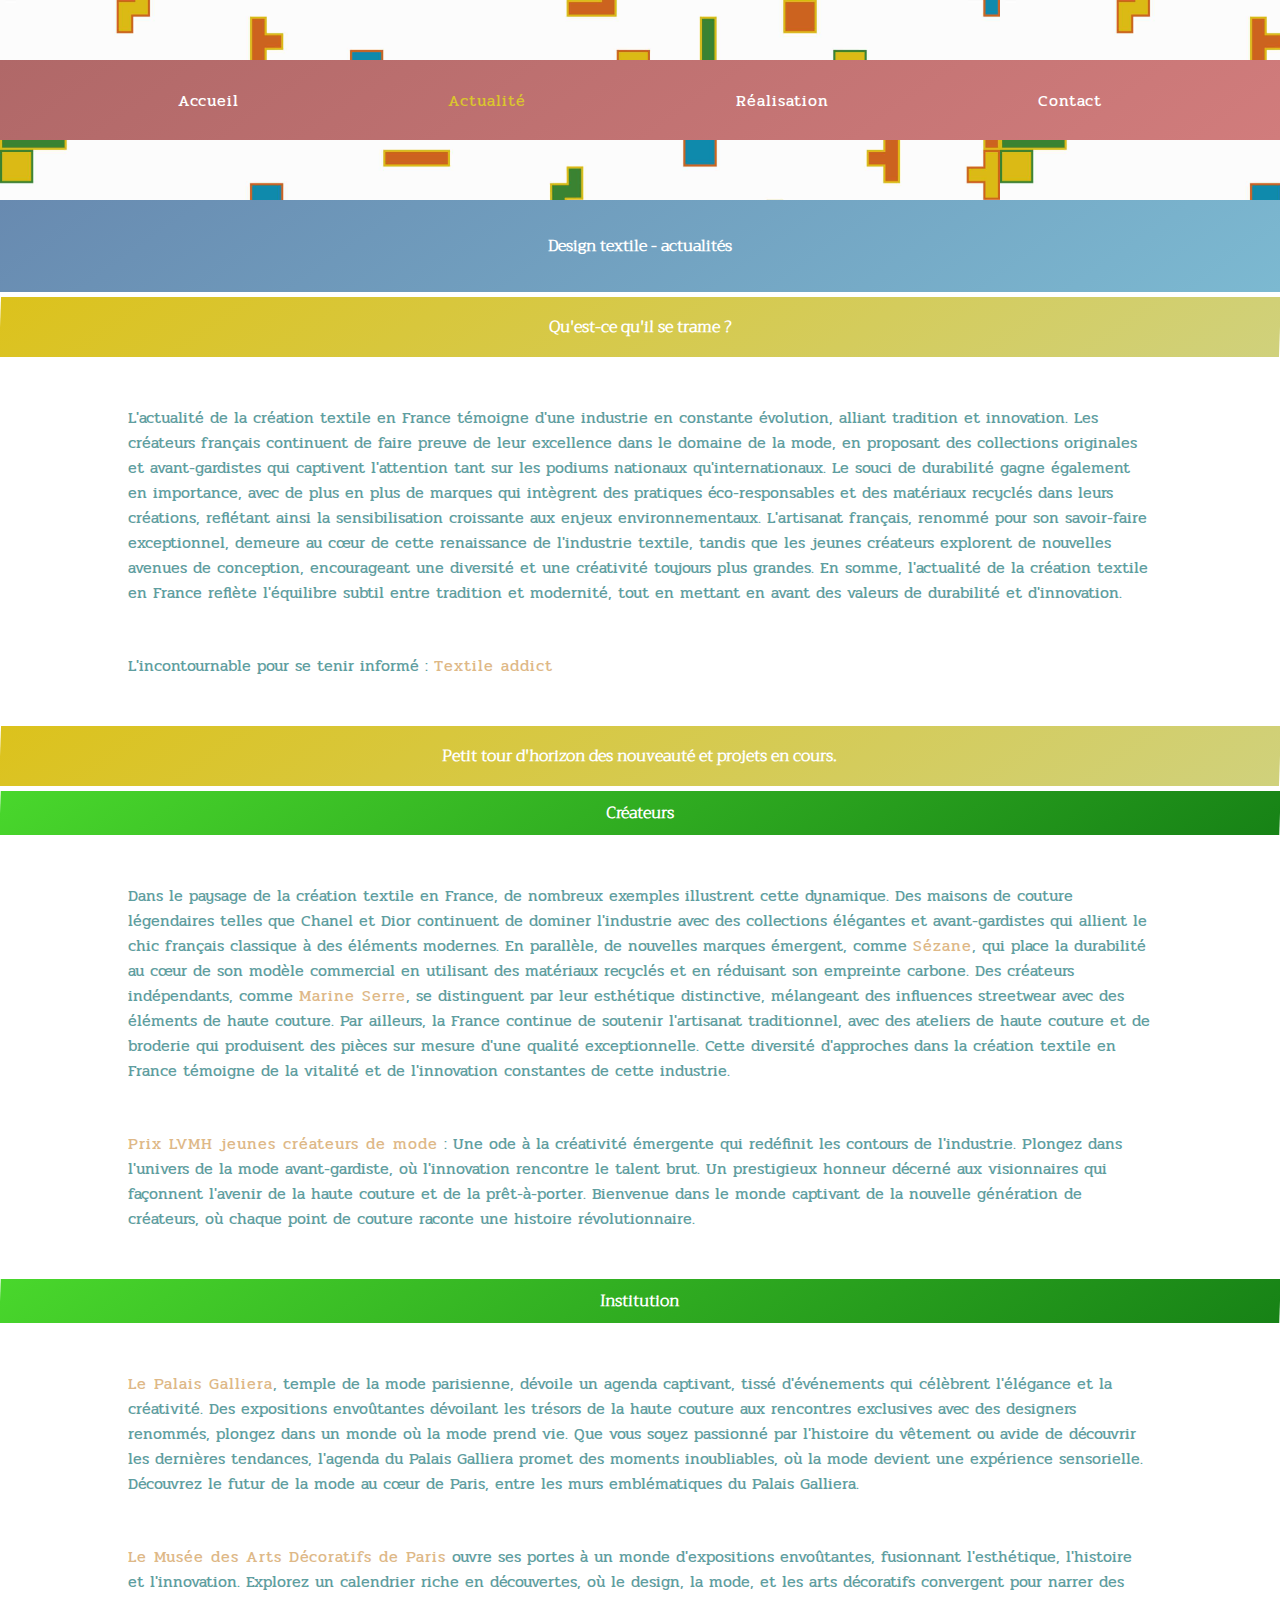
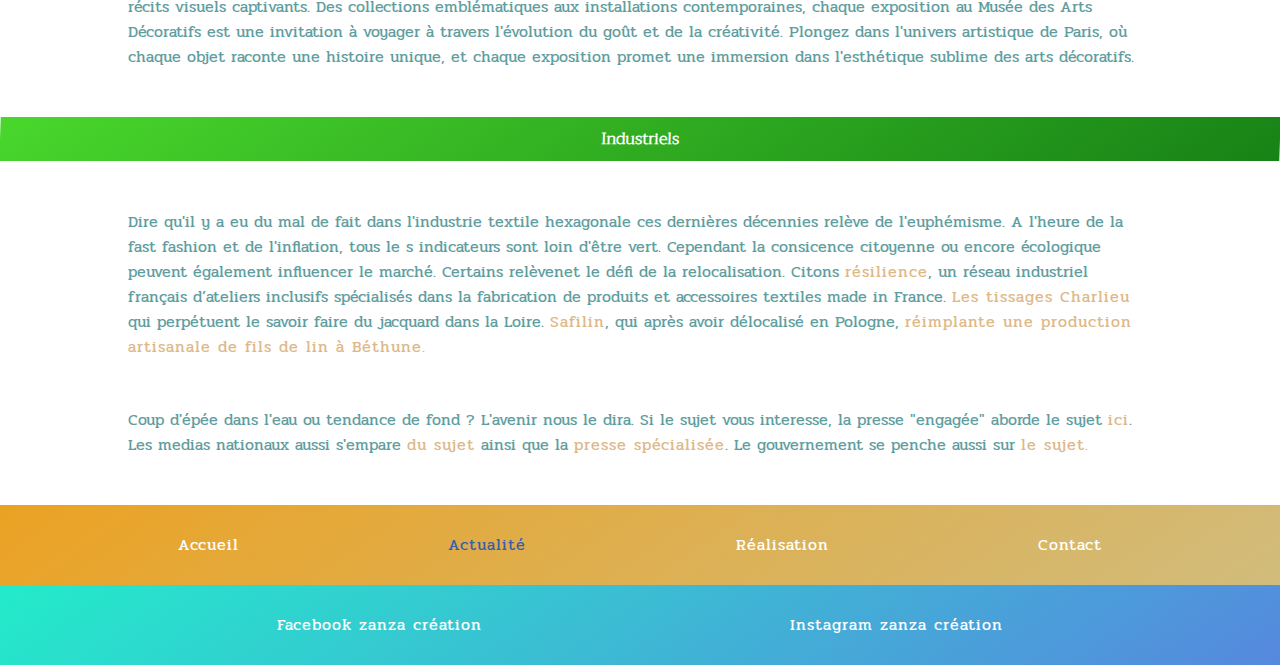
<file: actualite.html>
<!DOCTYPE html>
<html lang="fr">

    <head>
        <meta charset="UTF-8">
        <meta name="viewport" content="width=device-width, initial-scale=1.0">
        <meta name="description" content="Blog sur le design textile et le circuit court">
        <title>Design textile & Made in France</title>
        <link rel="stylesheet" href="fansite.css">
    </head>

    <body id="actualite">

        <header>
            <nav>
                <ul>
                    <li><a class="accueil" href="index.html">Accueil</a></li>
                    <li><a class="actualite" href="actualite.html">Actualité</a></li>
                    <li><a class="realisation" href="realisations.html">Réalisation</a></li>
                    <li><a class="contact" href="contact.html">Contact</a></li>
                </ul>
            </nav>
        </header>

        <main>
            <h1>Design textile - actualités</h1>

            <h2>Qu'est-ce qu'il se trame ?</h2>

            <p>
                L'actualité de la création textile en France témoigne d'une industrie en constante évolution, alliant tradition et innovation. Les créateurs français continuent de faire preuve de leur excellence dans le domaine de la mode, en proposant des collections originales et avant-gardistes qui captivent l'attention tant sur les podiums nationaux qu'internationaux. Le souci de durabilité gagne également en importance, avec de plus en plus de marques qui intègrent des pratiques éco-responsables et des matériaux recyclés dans leurs créations, reflétant ainsi la sensibilisation croissante aux enjeux environnementaux. L'artisanat français, renommé pour son savoir-faire exceptionnel, demeure au cœur de cette renaissance de l'industrie textile, tandis que les jeunes créateurs explorent de nouvelles avenues de conception, encourageant une diversité et une créativité toujours plus grandes. En somme, l'actualité de la création textile en France reflète l'équilibre subtil entre tradition et modernité, tout en mettant en avant des valeurs de durabilité et d'innovation.
            </p>
            <p>
            L'incontournable pour se tenir informé : <a href="https://textileaddict.me/" target="_blank">Textile addict</a>
            </p>
            <h2>Petit tour d'horizon des nouveauté et projets en cours.</h2>

            <h3>Créateurs</h3>

            <p>Dans le paysage de la création textile en France, de nombreux exemples illustrent cette dynamique. Des maisons de couture légendaires telles que Chanel et Dior continuent de dominer l'industrie avec des collections élégantes et avant-gardistes qui allient le chic français classique à des éléments modernes. En parallèle, de nouvelles marques émergent, comme <a href="https://www.sezane.com/fr" target="_blank">Sézane</a>, qui place la durabilité au cœur de son modèle commercial en utilisant des matériaux recyclés et en réduisant son empreinte carbone. Des créateurs indépendants, comme <a href="https://www.marineserre.com/fr" target="_blank">Marine Serre</a>, se distinguent par leur esthétique distinctive, mélangeant des influences streetwear avec des éléments de haute couture. Par ailleurs, la France continue de soutenir l'artisanat traditionnel, avec des ateliers de haute couture et de broderie qui produisent des pièces sur mesure d'une qualité exceptionnelle. Cette diversité d'approches dans la création textile en France témoigne de la vitalité et de l'innovation constantes de cette industrie.</p>

            <p><a href="https://www.lvmh.fr/groupe/engagements/leadership-entrepreneuriat/prix-lvmh-jeunes-createurs-de-mode-initiative-lvmh/" target="_blank">Prix LVMH jeunes créateurs de mode</a> : Une ode à la créativité émergente qui redéfinit les contours de l'industrie. Plongez dans l'univers de la mode avant-gardiste, où l'innovation rencontre le talent brut. Un prestigieux honneur décerné aux visionnaires qui façonnent l'avenir de la haute couture et de la prêt-à-porter. Bienvenue dans le monde captivant de la nouvelle génération de créateurs, où chaque point de couture raconte une histoire révolutionnaire.</p>

            <h3>Institution</h3>

            <p><a href="https://www.palaisgalliera.paris.fr/fr/activites/agenda-des-activit%C3%A9s" target="_blank">Le Palais Galliera</a>, temple de la mode parisienne, dévoile un agenda captivant, tissé d'événements qui célèbrent l'élégance et la créativité. Des expositions envoûtantes dévoilant les trésors de la haute couture aux rencontres exclusives avec des designers renommés, plongez dans un monde où la mode prend vie. Que vous soyez passionné par l'histoire du vêtement ou avide de découvrir les dernières tendances, l'agenda du Palais Galliera promet des moments inoubliables, où la mode devient une expérience sensorielle. Découvrez le futur de la mode au cœur de Paris, entre les murs emblématiques du Palais Galliera.</p>

            <p>
            <a href="https://madparis.fr/?page=expo-actu"  target="_blank">Le Musée des Arts Décoratifs de Paris</a>  ouvre ses portes à un monde d'expositions envoûtantes, fusionnant l'esthétique, l'histoire et l'innovation. Explorez un calendrier riche en découvertes, où le design, la mode, et les arts décoratifs convergent pour narrer des récits visuels captivants. Des collections emblématiques aux installations contemporaines, chaque exposition au Musée des Arts Décoratifs est une invitation à voyager à travers l'évolution du goût et de la créativité. Plongez dans l'univers artistique de Paris, où chaque objet raconte une histoire unique, et chaque exposition promet une immersion dans l'esthétique sublime des arts décoratifs.
            </p>

            <h3>Industriels</h3>

            <p>
                Dire qu'il y a eu du mal de fait dans l'industrie textile hexagonale ces dernières décennies relève de l'euphémisme. A l'heure de la fast fashion et de l'inflation, tous le s indicateurs sont loin d'être vert. Cependant la consicence citoyenne ou encore écologique peuvent également influencer le marché. Certains relèvenet le défi de la relocalisation.
                Citons <a href="https://resilience.fr/la-relocalisation-de-lindustrie-textile-en-france-tendances-et-chiffres-cles/#:~:text=Selon%20les%20donn%C3%A9es%20du%20minist%C3%A8re,objectif%20du%20plan%20France%20Relance." target="_blank">résilience</a>, un réseau industriel français d’ateliers inclusifs spécialisés dans la fabrication de produits et accessoires textiles made in France. <a href="https://tissagesdecharlieu.fr/" target="_blank">Les tissages Charlieu</a> qui perpétuent le savoir faire du jacquard dans la Loire. <a href="https://www.safilin.fr/" target="_blank">Safilin</a>, qui après avoir délocalisé en Pologne, <a href="https://www.lavoixdunord.fr/1180631/article/2022-05-17/safilin-produit-du-fil-de-lin-bethune-un-retour-historique-dans-les-hauts-de" target="_blank">réimplante une production artisanale de fils de lin à Béthune.</a>
            </p>
            <p>
                Coup d'épée dans l'eau ou tendance de fond ? L'avenir nous le dira. Si le sujet vous interesse,  la presse "engagée" aborde le sujet
                <a href="https://www.carenews.com/carenews-info/news/la-relocalisation-de-la-mode-en-france-est-elle-une-solution-durable" target="_blank">
                    ici</a>. Les medias nationaux aussi s'empare
                    <a href="https://www.francetvinfo.fr/replay-jt/france-3/19-20/relocalisation-un-retour-massif-du-textile-en-france_5469777.html" target="_blank">
                    du sujet</a> ainsi que la 
                    <a href="https://fashionunited.fr/actualite/business/l-industrie-textile-francaise-peut-elle-etre-relocalisee/2021122728655" target="_blank">
                    presse spécialisée</a>. Le gouvernement se penche aussi sur 
                    <a href="https://www.economie.gouv.fr/industrie-cinq-objets-quotidien-relocalises-france#" target="_blank">
                    le sujet.</a>
            </p>

        </main>

        <footer>
            <nav id="foot1">
                <ul>
                    <li><a class="accueil" href="index.html">Accueil</a></li>
                    <li><a class="actualite" href="actualite.html">Actualité</a></li>
                    <li><a class="realisation" href="realisations.html">Réalisation</a></li>
                    <li><a class="contact" href="contact.html">Contact</a></li>
                </ul>
            </nav>
            
            <nav id="foot2">
                <ul>
                    <li><a href="https://www.facebook.com/zanzacreation/">Facebook zanza création</a></li>
                    <li><a href="https://www.instagram.com/zanzacreation/">Instagram zanza création</a></li>

                </ul>
            </nav>
        </footer>

    </body>
    
</html>
</file>
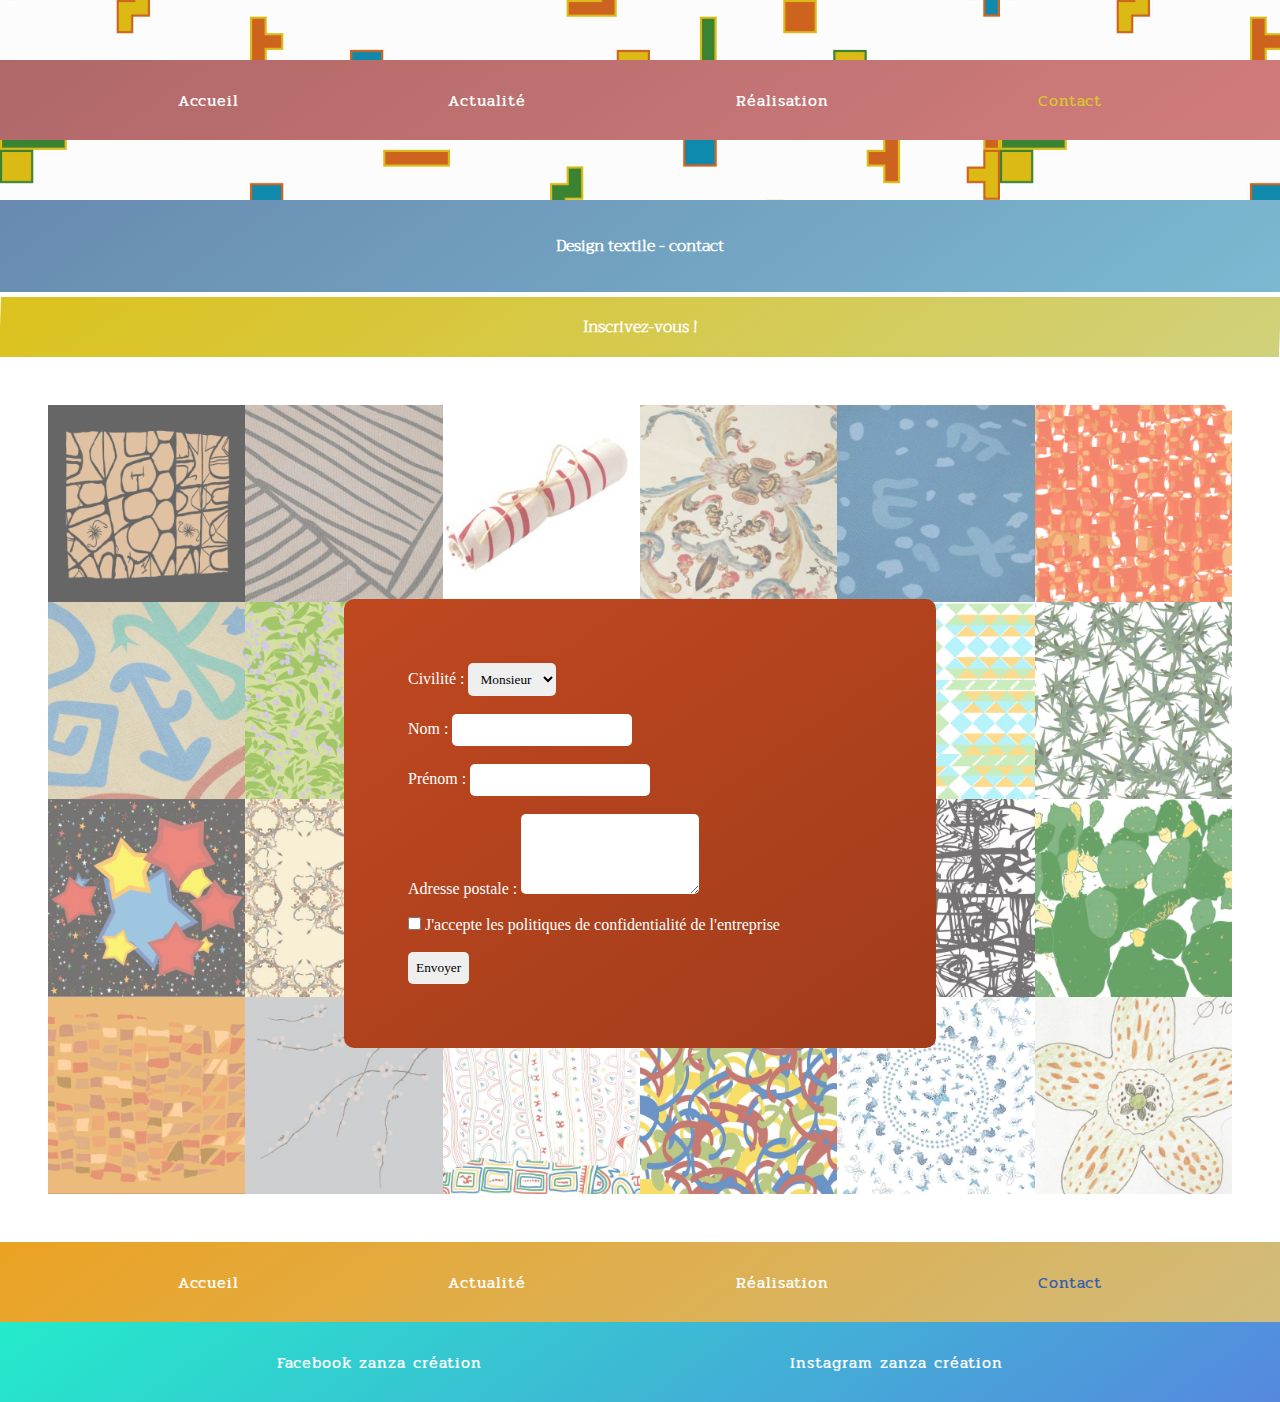
<file: contact.html>
<!DOCTYPE html>
<html lang="fr">

    <head>
        <meta charset="UTF-8">
        <meta name="viewport" content="width=device-width, initial-scale=1.0">
        <title>Design textile</title>
        <link rel="stylesheet" href="fansite.css">
    </head>

    <body id="contact">

        <header>
            <nav>
                <ul>
                    <li><a class="accueil" href="index.html">Accueil</a></li>
                    <li><a class="actualite" href="actualite.html">Actualité</a></li>
                    <li><a class="realisation" href="realisations.html">Réalisation</a></li>
                    <li><a class="contact" href="contact.html">Contact</a></li>
                </ul>
            </nav>
        </header>

        <main>

            <h1>Design textile - contact</h1>

            <h2>Inscrivez-vous !</h2>

            <div class="superpose">

                <section id="under">

                    <div class="grid">
                        <img src="images/grid-pict/alveole.png" alt="">
                    </div>

                    <div class="grid">
                        <img src="images/grid-pict/aux-champs.jpg" alt="">
                    </div>

                    <div class="grid">
                        <img src="images/grid-pict/canope-servietter.jpg" alt="">
                    </div>

                    <div class="grid">
                        <img src="images/grid-pict/coimbra.jpg" alt="">
                    </div>

                    <div class="grid">
                        <img src="images/grid-pict/constelle.jpg" alt="">
                    </div>

                    <div class="grid">
                        <img src="images/grid-pict/damier.png" alt="">
                    </div>

                    <div class="grid">
                        <img src="images/grid-pict/paille.jpg" alt="">
                    </div>

                    <div class="grid">
                        <img src="images/grid-pict/USTICA motifs-06.jpg" alt="">
                    </div>

                    <div class="grid">
                        <img src="images/grid-pict/canope.png" alt="">
                    </div>

                    <div class="grid">
                        <img src="images/grid-pict/constelle.png" alt="">
                    </div>

                    <div class="grid">
                        <img src="images/grid-pict/triangle-2.jpg" alt="">
                    </div>

                    <div class="grid">
                        <img src="images/grid-pict/aloes.jpg" alt="">
                    </div>

                    <div class="grid">                
                        <img src="images/grid-pict/bang-noir.jpg" alt="">
                    </div>

                    <div class="grid">
                        <img src="images/grid-pict/coimbra-40x40-cm.jpg" alt="">
                    </div>

                    <div class="grid">
                        <img src="images/grid-pict/colonnes.jpg" alt="">
                    </div>

                    <div class="grid">
                        <img src="images/grid-pict/damier-3.jpg" alt="">
                    </div>

                    <div class="grid">
                        <img src="images/grid-pict/griffe-2.jpg" alt="">
                    </div>

                    <div class="grid">
                        <img src="images/grid-pict/cactus.jpg" alt="">
                    </div>

                    <div class="grid">
                        <img src="images/grid-pict/camaieu-orange.jpg" alt="">
                    </div>

                    <div class="grid">
                        <img src="images/grid-pict/cerisier.jpg" alt="">
                    </div>

                    <div class="grid">
                        <img src="images/grid-pict/ete-blanc.jpg" alt="">  
                    </div>
                        
                    <div class="grid">
                        <img src="images/grid-pict/festival.jpg" alt="">
                    </div>

                    <div class="grid">
                        <img src="images/grid-pict/noria-3.jpg" alt="">
                    </div>

                    <div class="grid">
                        <img src="images/grid-pict/orcostemon.jpeg" alt="">
                    </div>

                </section>

                <form action="traitement_formulaire.php" method="post">
                    <label for="civilite">Civilité :</label>
                    <select id="civilite" name="civilite">
                        <option value="M.">Monsieur</option>
                        <option value="Mme">Madame</option>
                        <option value="Autre">Autre</option>
                    </select><br><br>

                    <label for="nom">Nom :</label>
                    <input type="text" id="nom" name="nom" required><br><br>

                    <label for="prenom">Prénom :</label>
                    <input type="text" id="prenom" name="prenom" required><br><br>

                    <label for="adresse">Adresse postale :</label>
                    <textarea id="adresse" name="adresse" rows="4" required></textarea><br><br>

                    <input type="checkbox" id="confidentialite" name="confidentialite" required>
                    <label for="confidentialite">J'accepte les politiques de confidentialité de l'entreprise</label><br><br>

                    <input type="submit" value="Envoyer">
                </form>

            </div>

        </main>

        <footer>
            <nav id="foot1">
                <ul>
                    <li><a class="accueil" href="index.html">Accueil</a></li>
                    <li><a class="actualite" href="actualite.html">Actualité</a></li>
                    <li><a class="realisation" href="realisations.html">Réalisation</a></li>
                    <li><a class="contact" href="contact.html">Contact</a></li>
                </ul>
            </nav>
            
            <nav id="foot2">
                <ul>
                    <li><a href="https://www.facebook.com/zanzacreation/">Facebook zanza création</a></li>
                    <li><a href="https://www.instagram.com/zanzacreation/">Instagram zanza création</a></li>
                </ul>
            </nav>
        </footer>

    </body>

</html>
</file>
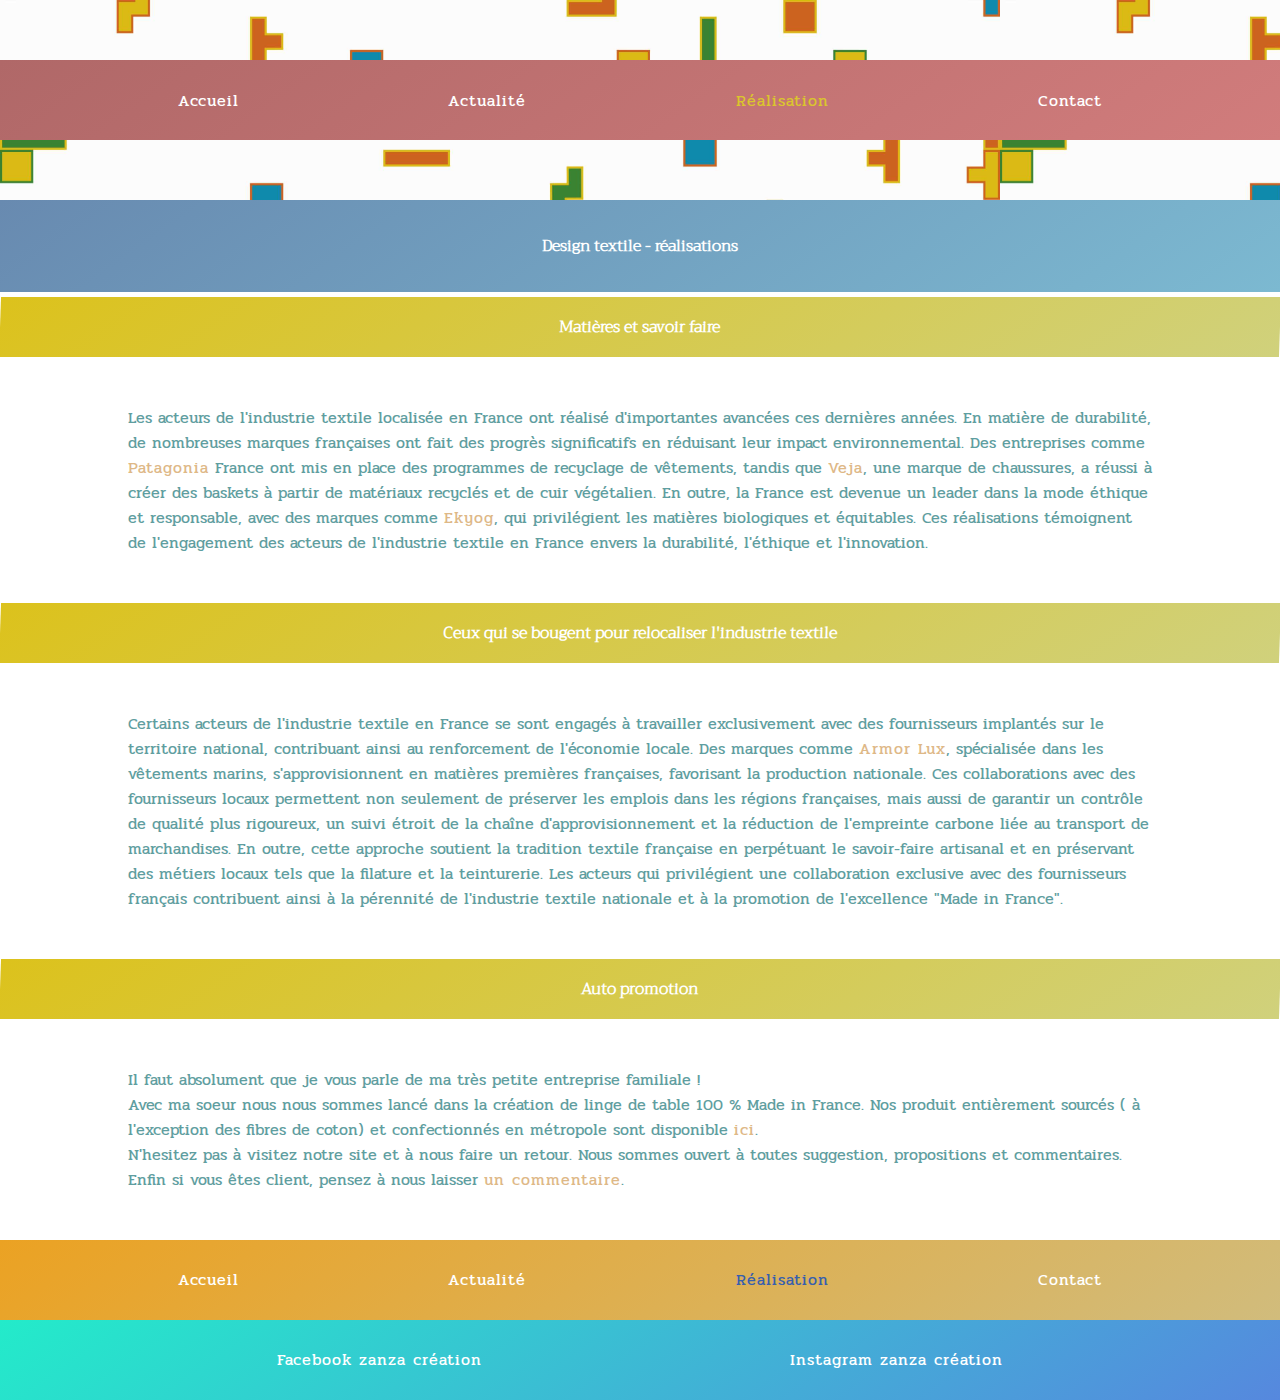
<file: realisations.html>
<!DOCTYPE html>
<html lang="fr">

    <head>
        <meta charset="UTF-8">
        <meta name="viewport" content="width=device-width, initial-scale=1.0">
        <meta name="description" content="Blog sur le design textile et le circuit court">
        <title>Design textile & Made in France</title>
        <link rel="stylesheet" href="fansite.css">
    </head>

    <body id="realisation">

        <header>
            <nav>
                <ul>
                    <li><a class="accueil" href="index.html">Accueil</a></li>
                    <li><a class="actualite" href="actualite.html">Actualité</a></li>
                    <li><a class="realisation" href="realisations.html">Réalisation</a></li>
                    <li><a class="contact" href="contact.html">Contact</a></li>
                </ul>
            </nav>
        </header>

        <main>

        <h1>Design textile - réalisations</h1>

        <h2>Matières et savoir faire</h2>
       
        <p>Les acteurs de l'industrie textile localisée en France ont réalisé d'importantes avancées ces dernières années. En matière de durabilité, de nombreuses marques françaises ont fait des progrès significatifs en réduisant leur impact environnemental. Des entreprises comme <a href="https://eu.patagonia.com/fr/fr/home/" target="_blank">Patagonia</a> France ont mis en place des programmes de recyclage de vêtements, tandis que <a href="https://www.veja-store.com/fr_fr/" target="_blank">Veja</a>, une marque de chaussures, a réussi à créer des baskets à partir de matériaux recyclés et de cuir végétalien. En outre, la France est devenue un leader dans la mode éthique et responsable, avec des marques comme <a href="https://www.ekyog.com/fr/" target="_blank">Ekyog</a>, qui privilégient les matières biologiques et équitables. Ces réalisations témoignent de l'engagement des acteurs de l'industrie textile en France envers la durabilité, l'éthique et l'innovation.</p>

        <h2>Ceux qui se bougent pour relocaliser l'industrie textile</h2>
        
        <p>Certains acteurs de l'industrie textile en France se sont engagés à travailler exclusivement avec des fournisseurs implantés sur le territoire national, contribuant ainsi au renforcement de l'économie locale. Des marques comme <a href="https://www.armorlux.com/fr/" target="_blank">Armor Lux</a>, spécialisée dans les vêtements marins, s'approvisionnent en matières premières françaises, favorisant la production nationale. Ces collaborations avec des fournisseurs locaux permettent non seulement de préserver les emplois dans les régions françaises, mais aussi de garantir un contrôle de qualité plus rigoureux, un suivi étroit de la chaîne d'approvisionnement et la réduction de l'empreinte carbone liée au transport de marchandises. En outre, cette approche soutient la tradition textile française en perpétuant le savoir-faire artisanal et en préservant des métiers locaux tels que la filature et la teinturerie. Les acteurs qui privilégient une collaboration exclusive avec des fournisseurs français contribuent ainsi à la pérennité de l'industrie textile nationale et à la promotion de l'excellence "Made in France".</p>

        <h2>Auto promotion</h2>

        <p>Il faut absolument que je vous parle de ma très petite entreprise familiale ! <br>
        Avec ma soeur nous nous sommes lancé dans la création de linge de table 100 % Made in France. Nos produit entièrement sourcés ( à l'exception des fibres de coton) et confectionnés en métropole sont disponible <a href="https://zanza-creation.com" target="_blank">ici</a>.<br>
        N'hesitez pas à visitez notre site et à nous faire un retour. Nous sommes ouvert à toutes suggestion, propositions et commentaires. Enfin si vous êtes client, pensez à nous laisser <a href="https://www.google.com/maps/place/Zanza+Cr%C3%A9ation/@43.2959301,5.4041698,17z/data=!3m1!4b1!4m6!3m5!1s0x12c9bf5cd439ce79:0xd4b5120a7eb325cd!8m2!3d43.2959301!4d5.4041698!16s%2Fg%2F11pwyfxk4y?entry=ttu" target="_blank">un commentaire</a>.
        </p>

        </main>

        <footer>
            <nav id="foot1">
                <ul>
                    <li><a class="accueil" href="index.html">Accueil</a></li>
                    <li><a class="actualite" href="actualite.html">Actualité</a></li>
                    <li><a class="realisation" href="realisations.html">Réalisation</a></li>
                    <li><a class="contact" href="contact.html">Contact</a></li>
                </ul>
            </nav>
            
            <nav id="foot2">
                <ul>
                    <li><a href="https://www.facebook.com/zanzacreation/">Facebook zanza création</a></li>
                    <li><a href="https://www.instagram.com/zanzacreation/">Instagram zanza création</a></li>
                </ul>
            </nav>
        </footer>

    </body>

</html>
</file>
<file: fansite.css>
/*
        Styles généraux :
        - polices, h1-h3
        - body, header, footer, nav
        - a

        - Page accueil
        - Page actualité
        - Page realisations
        - Page contact

*/

*{margin:0;
padding: 0;}

/*  --------- Fonts  --------- */
@font-face {
    font-family: amiko;
    src: url(fonts/Amiko-Regular.ttf);
}
@font-face {
  font-family: trirong;
  src: url(fonts/Trirong-Light.ttf);
}
@font-face {
  font-family: pridi;
  src: url(fonts/Pridi-Regular.ttf);
}
h1,h2,h3{
    font-family: trirong;
    text-align: center;
    color:white;
    font-size:inherit;
}
h2, h3{
    margin-top: 0.3rem;
}
h1{
    padding: 2rem 0;
    background: linear-gradient(145deg, #688ab0, #7cb9d1);
}
h2{
    padding: 1rem 0;
    background: linear-gradient(145deg, #dcc21c, #d0d17c);
    transform: skew(-2deg);
}
h3{
    padding: 0.5rem 0;
    background: linear-gradient(145deg, rgb(73 215 44), rgb(23 130 22));
    transform: skew(-2deg);
}
#events h3{
    font-family: pridi;
   background: none;
}
p{
    font-family: pridi;
    width:80vw;
    margin:3rem auto;
    color: cadetblue;
}



/*  ---------  Header Nav footer etc...   --------- */

body{
    height: 100vh;
}
header {
    background-image: url(./images/tetris.jpg);
    background-size: contain;
    height: 200px;
    display: flex;
    align-items: center;
}
nav{
    width: 100%;;
}

ul{
    width: 100%;
    height:5rem;
    display: flex;
    flex-direction: row;
    justify-content: space-evenly;
    align-items: center;
}
header ul{
    background: linear-gradient(145deg, #b06868, #d17c7c);
}
@media (max-width: 768px) {
    header ul{
        display: flex;
        flex-direction: column;
        height: 130px;
    }
}
#foot1{
    background: linear-gradient(145deg, #eba223, rgb(209, 188, 124));
}
#foot2{
    background: linear-gradient(145deg, #23ebca, rgb(86, 136, 222));
}
li{
    list-style: none;
}
a{
    text-decoration: none;
    color:burlywood;
}
a:hover{
    color:chocolate;
}
nav a, nav a:visited, figure a{
    color: rgb(255, 255, 255);
    font-family: pridi;
}

nav li{
    height:5rem;
    display: flex;
    align-items: center;
    padding: 0 2rem;
}
nav li:hover{
    transform: skew(5deg);
    background-color: #f4dfdf5c;
}
nav li a:hover{
    transform: skew(justify-content);
}
a{letter-spacing: 1px;}

/*  --------- Colorise le lien de la page actuelle dans header & footer  --------- */
#accueil .accueil{
    color: #DAC52E;
}
#accueil #foot1 .accueil{
color: #375fae;
}
#actualite .actualite{
    color: #DAC52E;
}
#actualite #foot1 .actualite{
    color: #375fae;
    }
#realisation .realisation{
    color: #DAC52E;
}
#realisation #foot1 .realisation{
    color: #375fae;
    }
#contact .contact{
    color: #DAC52E;
}
#contact #foot1 .contact{
    color: #375fae;
}







/*  --------- ACCUEIL  --------- */
#intro{
    height: 20rem;
}
@media (max-width: 768px) {
    #intro{
        height: 8rem;
    }

}
#intro figure{ overflow: hidden;}

#intro img{
    width: 33.3333333%;
    transform: skew(2deg);
    object-fit: cover;
}


#intro,
#events{
    display: flex;
    flex-direction: row;
    justify-content:space-evenly;
    margin-top: 0.3rem;
}
@media (max-width: 768px) {
    #events{
        flex-direction: column;
        width: 80%;
        margin: auto;
    }
}

#events{ margin-bottom:5rem;}

figure.events{
    display: flex;
    flex-direction: column;
    align-items: center;
    justify-content: space-evenly; 
}
@media (max-width: 768px) {
    figure.events{
        width: 23rem;
        margin: auto;
    }
}
@media (max-width: 768px) {
    figure.events{
        width: 15rem;
    }
}


figure.events:nth-child(1){
background: rgba(220, 187, 69, 1);
border-radius: 10px;
box-shadow: 0 4px 30px rgb(0, 0, 0);
backdrop-filter: blur(4.6px);
-webkit-backdrop-filter: blur(4.6px);
border: 1px solid rgba(220, 187, 69, 0.25);
transform: skew(3deg);
}
figure.events:nth-child(1) img{
    transform: skew(0deg);
}
figure.events:nth-child(1) h3{
    transform: skew(-3deg);
}
figure.events:nth-child(1):hover{
background: rgba(220, 187, 69, 0.688);
}

figure.events:nth-child(2){
background: rgb(230 104 66);
border-radius: 16px;
box-shadow: 0 4px 30px rgb(0, 0, 0);
backdrop-filter: blur(4.6px);
-webkit-backdrop-filter: blur(4.6px);
border: 1px solid rgba(230, 104, 66, 0.25);
transform: skew(-3deg);
}
figure.events:nth-child(2) img{
    transform: skew(0deg);
}
figure.events:nth-child(2) h3{
    transform: skew(3deg);
}
figure.events:nth-child(2):hover{
background: rgba(230, 104, 66, 0.68);
}

figure.events:nth-child(3){
background:rgba(50, 206, 242, 1);
border-radius: 16px;
box-shadow: 0 4px 30px rgba(0, 0, 0, 0.3);
backdrop-filter: blur(4.6px);
-webkit-backdrop-filter: blur(4.6px);
border: 1px solid rgba(50, 206, 242, 0.25);
transform: skew(3deg);
}
figure.events:nth-child(3) img{
    transform: skew(0deg);
}
figure.events:nth-child(3) h3{
    transform: skew(-3deg);
}
figure.events:nth-child(3):hover{
    background: rgba(50, 206, 242, 0.7);
}

#events a{
    display: flex;
    flex-direction: column;
    align-content: center;
    justify-content: space-evenly;
    align-items: center;
    margin-bottom: 5rem;
    width:20%;
    background: none;
}

a img{
    width: 18rem;
    transform: skew(-2deg);
    object-fit: cover;
}
@media (min-width: 768px) AND (max-width: 980px){
    a img{
        width: 13rem;
    }
}
@media (max-width: 400px){
    a img{
        width: 10rem;
    }
}

#video{
    display: flex;
    justify-content: center;
    width:55%;
    margin:5rem auto;
    border-radius: 10px
}
@media (max-width: 400px){
    #video{
        width: 90%;
    }
}
/*  --------- DEBUT SECTION PHOTOS "futures projets"  --------- */
#container{
    padding: 3rem;
    background-image: url(images/amalfitaine-0.2.png);
    margin: 0.3rem 0;
    display: flex;
    justify-content: center; 
}

#projets{
    display: grid;
    grid-template-columns: 1fr 1fr 1fr;
    justify-items: center;
    column-gap: 0;
}
@media (max-width: 1300px){
    #projet{
        grid-template-columns: 1fr 1fr;
    }
}

#projets img{width:100%;}
/*  --------- FIN SECTION PHOTOS "futures réalisation"  --------- */






/*  ---------  PAGE CONTACT  --------- */

h2{text-align: center;}


.superpose {
position: relative;
display: flex;
justify-content: center;
align-items: center;
margin: 3rem;
}
#under{
width: 100%;
display: grid;
grid-template-columns: 1fr 1fr 1fr 1fr 1fr 1fr;
z-index: 0;
}
.grid{
    overflow: hidden;
    width:100%;
    aspect-ratio: 1 / 1;
}
#under img{
    width: 100%; 
    opacity: 0.6;
    z-index: 9;
    transition: transform 0.3s; /* Ajoute une transition fluide au zoom */
}
#under img:hover{
    opacity: 1;
    transform: scale(1.1);
    }




form{
position:absolute;
width: 29rem;
padding: 4rem;
margin: 5rem auto 2rem;  
border-radius: 10px;
background: linear-gradient(145deg, #c04820, #a13c1b);
}
label{
    color: white;
    font-family: arima;
}
input, select, textarea{
    border-radius: 5px;
    color: 666B2F;
    padding: 0.5rem;
    border: none;
    font-family: arima;
}
input:active, select:active, textarea:active,
input:focus, select:focus, textarea:focus,
input:focus-visible, select:focus-visible, textarea:focus-visible
{
    border: 1px solid #666B2F;
    outline: none;
}
</file>
